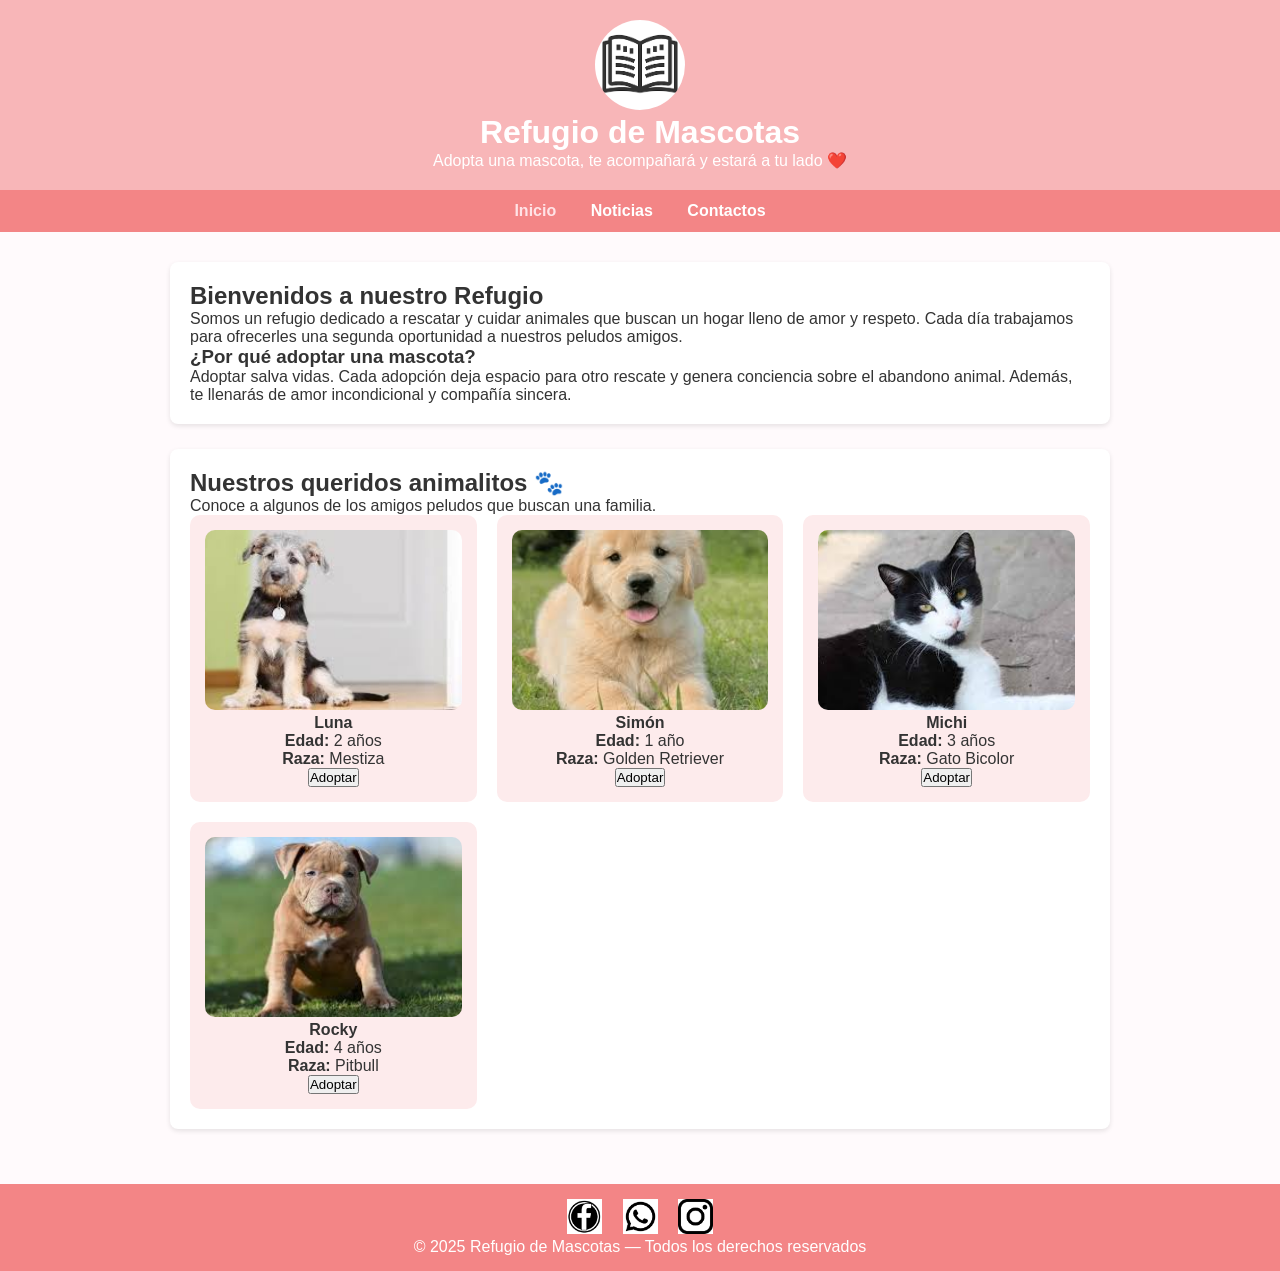
<file: index.html>
<!DOCTYPE html>
<html lang="es">
<head>
    <meta charset="UTF-8">
    <meta name="viewport" content="width=device-width, initial-scale=1.0">
    <title>Refugio de Mascotas</title>
    <link rel="stylesheet" href="css/inicio.css">
</head>
<body>
    <header>
        <img src="img/libro.png" alt="Logo del refugio" width="90" height="90">
        <h1>Refugio de Mascotas</h1>
        <p>Adopta una mascota, te acompañará y estará a tu lado ❤️</p>
    </header>

    <nav>
        <a href="index.html" class="active">Inicio</a>
        <a href="noticias.html">Noticias</a>
        <a href="contactos.html">Contactos</a>
    </nav>
    

    <main>
        <article>
            <h2>Bienvenidos a nuestro Refugio</h2>
            <p>Somos un refugio dedicado a rescatar y cuidar animales que buscan un hogar lleno de amor y respeto. Cada día trabajamos para ofrecerles una segunda oportunidad a nuestros peludos amigos.</p>

            <section>
                <h3>¿Por qué adoptar una mascota?</h3>
                <p>Adoptar salva vidas. Cada adopción deja espacio para otro rescate y genera conciencia sobre el abandono animal. Además, te llenarás de amor incondicional y compañía sincera.</p>
            </section>
        </article>

        <article id="mascotas">
            <h2>Nuestros queridos animalitos 🐾</h2>
            <p>Conoce a algunos de los amigos peludos que buscan una familia.</p>
            <div id="lista-mascotas" class="grid"></div>
        </article>
    </main>

    <footer>
        <div class="social">
            <a href="https://www.facebook.com/" target="_blank"><img src="img/face.png" alt="Facebook"></a>
            <a href="https://wa.me/54900000000" target="_blank"><img src="img/whatsapp.png" alt="WhatsApp"></a>
            <a href="https://www.instagram.com/" target="_blank"><img src="img/ig.png" alt="Instagram"></a>
        </div>
        <p>© 2025 Refugio de Mascotas — Todos los derechos reservados</p>
    </footer>

    <script src="js/script.js" defer></script>
</body>
</html>
</file>
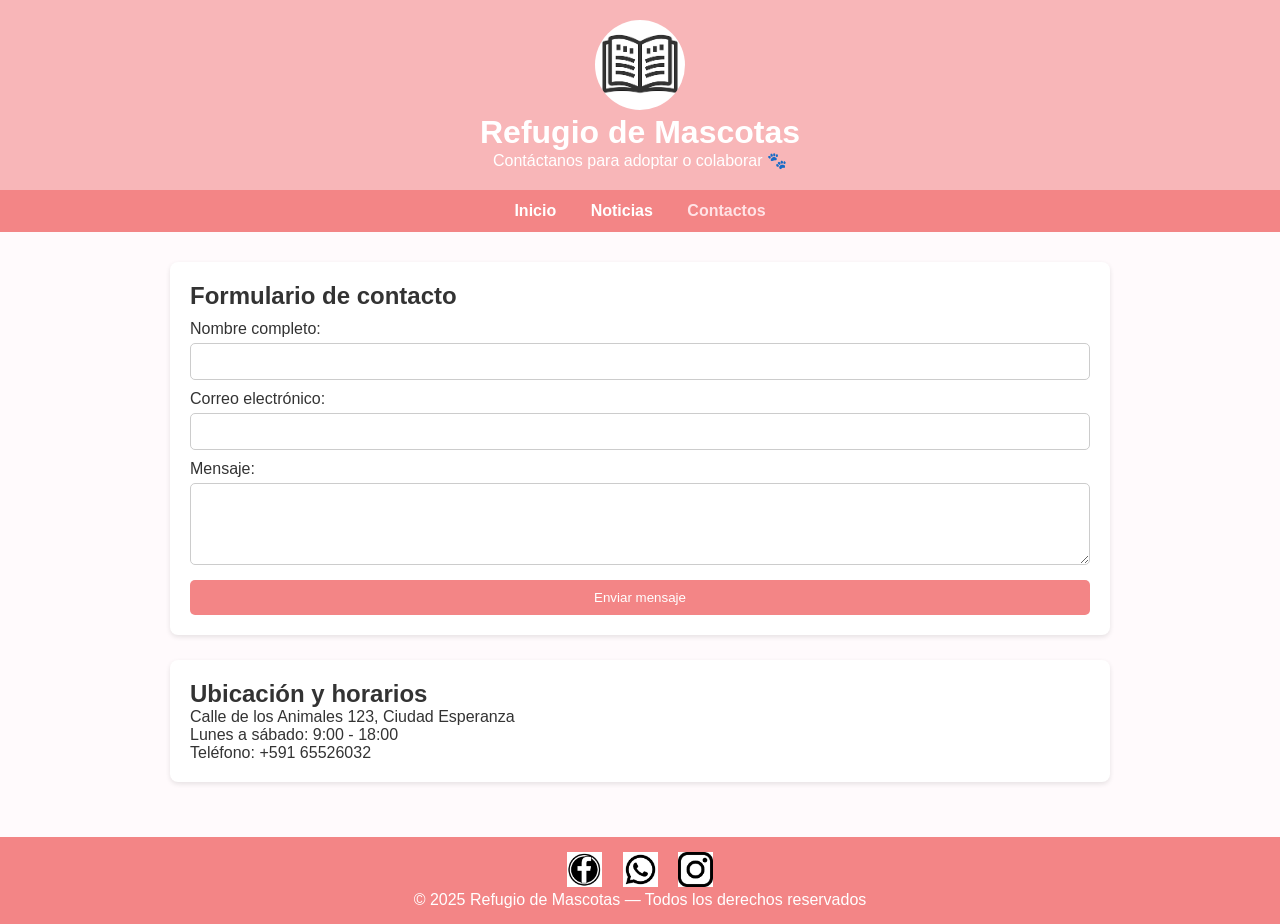
<file: Contactos.html>
<!DOCTYPE html>
<html lang="es">
<head>
    <meta charset="UTF-8">
    <meta name="viewport" content="width=device-width, initial-scale=1.0">
    <title>Contactos - Refugio de Mascotas</title>
    <link rel="stylesheet" href="css/contacto.css">
</head>
<body>
    <header>
        <img src="img/libro.png" alt="Logo" width="90" height="90">
        <h1>Refugio de Mascotas</h1>
        <p>Contáctanos para adoptar o colaborar 🐾</p>
    </header>

    <nav>
        <a href="index.html">Inicio</a>
        <a href="noticias.html">Noticias</a>
        <a href="contactos.html" class="active">Contactos</a>
    </nav>

    <main>
        <article>
            <h2>Formulario de contacto</h2>
            <form id="contactForm">
                <label for="nombre">Nombre completo:</label>
                <input type="text" id="nombre" required>

                <label for="email">Correo electrónico:</label>
                <input type="email" id="email" required>

                <label for="mensaje">Mensaje:</label>
                <textarea id="mensaje" rows="4" required></textarea>

                <button type="submit">Enviar mensaje</button>
            </form>
        </article>

        <article>
            <h2>Ubicación y horarios</h2>
            <p>Calle de los Animales 123, Ciudad Esperanza</p>
            <p>Lunes a sábado: 9:00 - 18:00</p>
            <p>Teléfono: +591 65526032</p>
        </article>
    </main>

    <footer>
        <div class="social">
            <a href="https://www.facebook.com/" target="_blank"><img src="img/face.png" alt="Facebook"></a>
            <a href="https://wa.me/59165526032" target="_blank"><img src="img/whatsapp.png" alt="WhatsApp"></a>
            <a href="https://www.instagram.com/" target="_blank"><img src="img/ig.png" alt="Instagram"></a>
        </div>
        <p>© 2025 Refugio de Mascotas — Todos los derechos reservados</p>
    </footer>

    <script src="js/script.js" defer></script>
</body>
</html>
</file>
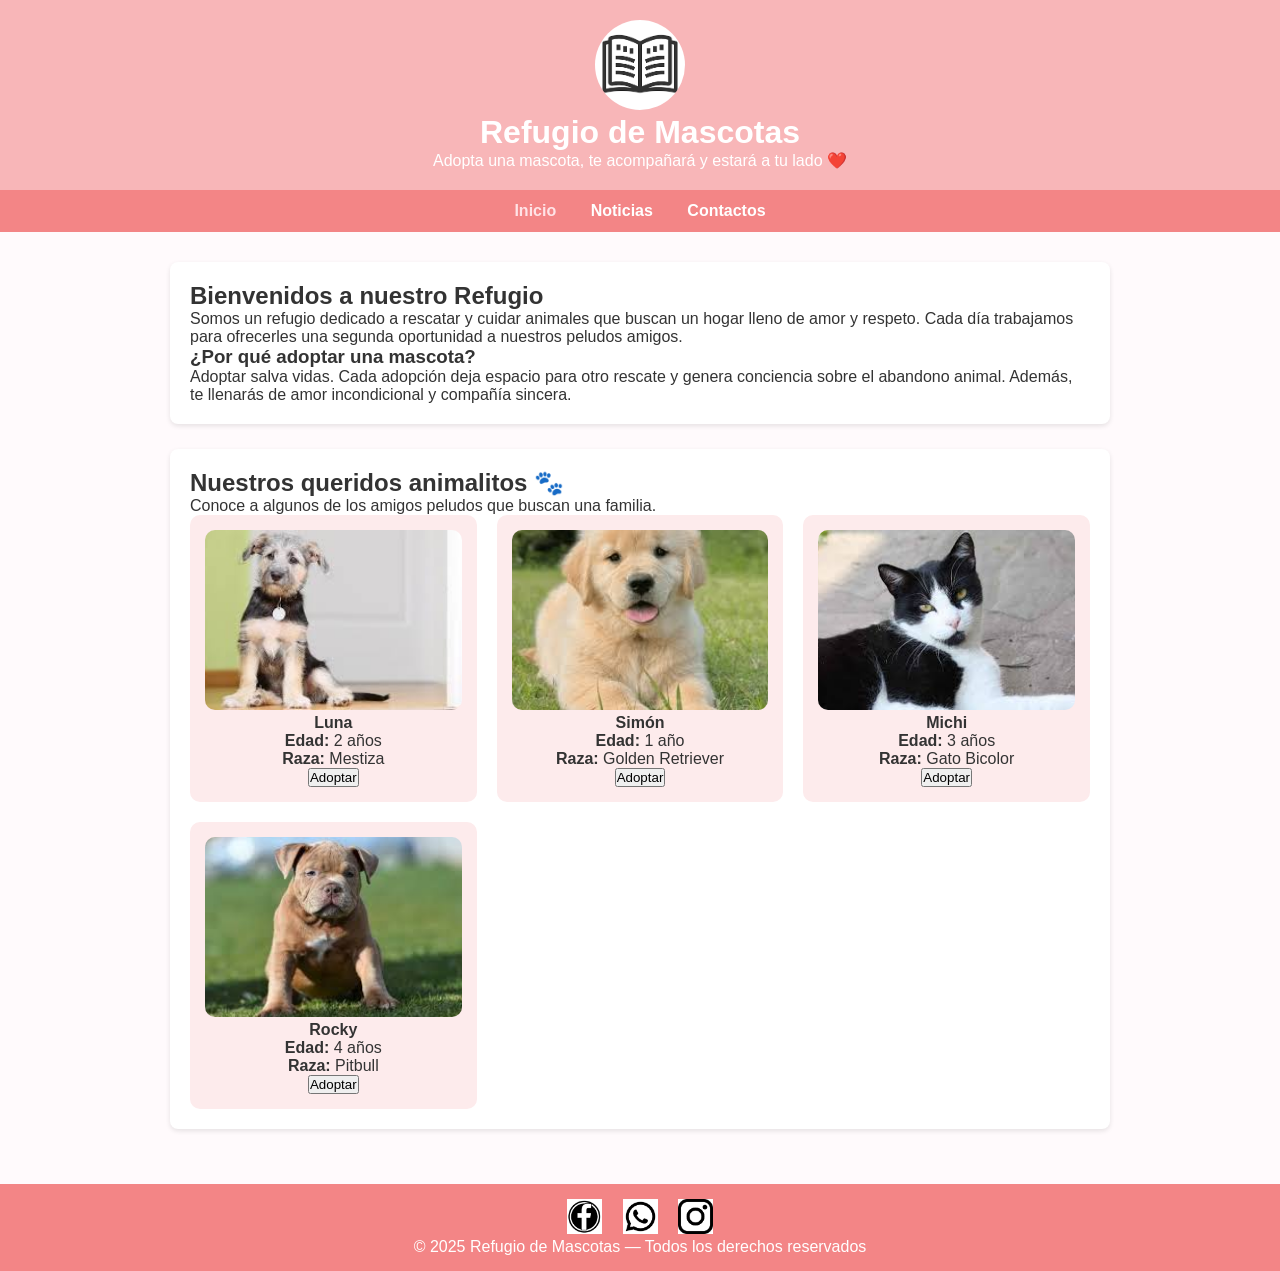
<file: Incio.html>
<!DOCTYPE html>
<html lang="es">
<head>
    <meta charset="UTF-8">
    <meta name="viewport" content="width=device-width, initial-scale=1.0">
    <title>Refugio de Mascotas</title>
    <link rel="stylesheet" href="css/inicio.css">
</head>
<body>
    <header>
        <img src="img/libro.png" alt="Logo del refugio" width="90" height="90">
        <h1>Refugio de Mascotas</h1>
        <p>Adopta una mascota, te acompañará y estará a tu lado ❤️</p>
    </header>

    <nav>
        <a href="index.html" class="active">Inicio</a>
        <a href="noticias.html">Noticias</a>
        <a href="contactos.html">Contactos</a>
    </nav>

    <main>
        <article>
            <h2>Bienvenidos a nuestro Refugio</h2>
            <p>Somos un refugio dedicado a rescatar y cuidar animales que buscan un hogar lleno de amor y respeto. Cada día trabajamos para ofrecerles una segunda oportunidad a nuestros peludos amigos.</p>

            <section>
                <h3>¿Por qué adoptar una mascota?</h3>
                <p>Adoptar salva vidas. Cada adopción deja espacio para otro rescate y genera conciencia sobre el abandono animal. Además, te llenarás de amor incondicional y compañía sincera.</p>
            </section>
        </article>

        <article id="mascotas">
            <h2>Nuestros queridos animalitos 🐾</h2>
            <p>Conoce a algunos de los amigos peludos que buscan una familia.</p>
            <div id="lista-mascotas" class="grid"></div>
        </article>
    </main>

    <footer>
        <div class="social">
            <a href="https://www.facebook.com/" target="_blank"><img src="img/face.png" alt="Facebook"></a>
            <a href="https://wa.me/54900000000" target="_blank"><img src="img/whatsapp.png" alt="WhatsApp"></a>
            <a href="https://www.instagram.com/" target="_blank"><img src="img/ig.png" alt="Instagram"></a>
        </div>
        <p>© 2025 Refugio de Mascotas — Todos los derechos reservados</p>
    </footer>

    <script src="js/script.js" defer></script>
</body>
</html>
</file>
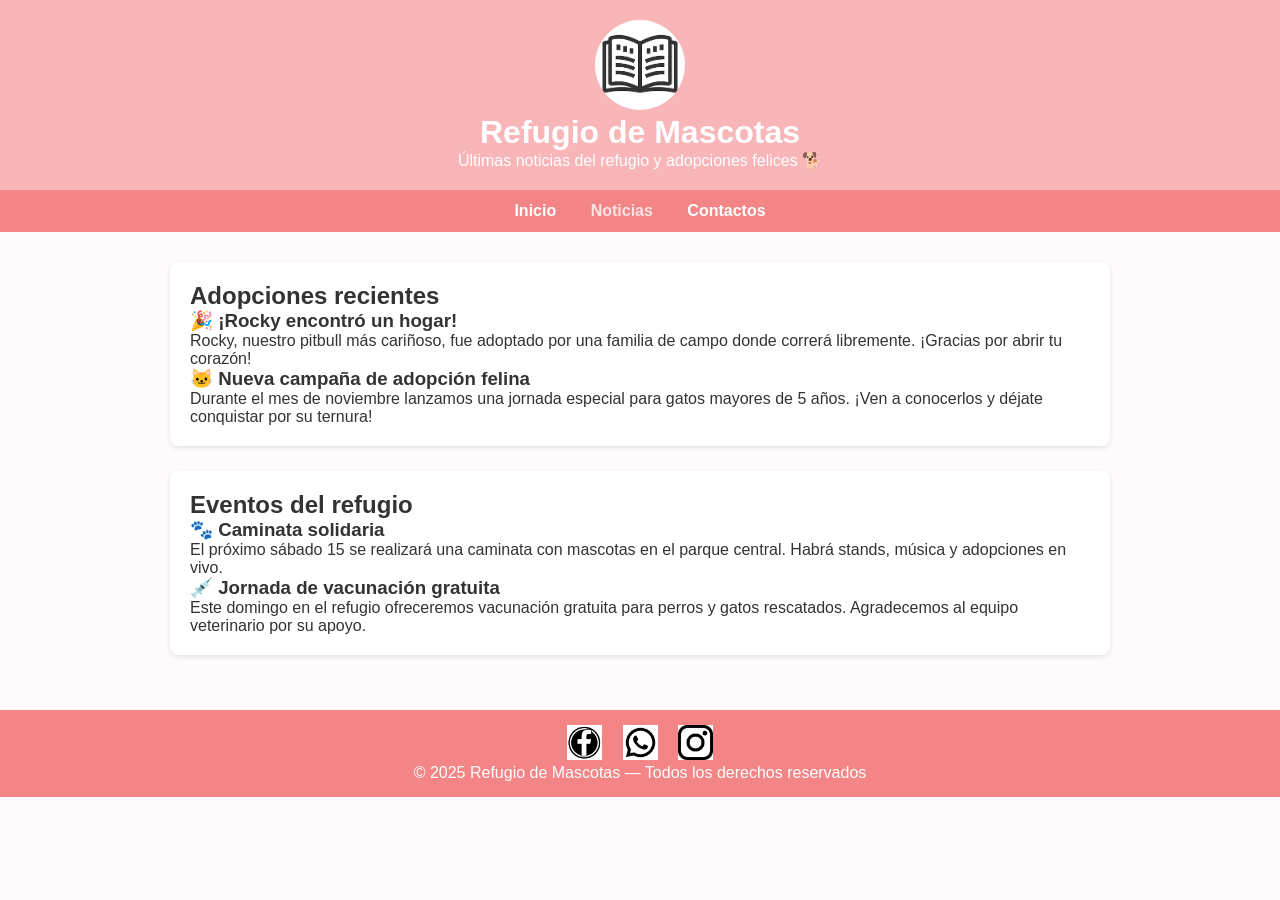
<file: Noticias.html>
<!DOCTYPE html>
<html lang="es">
<head>
    <meta charset="UTF-8">
    <meta name="viewport" content="width=device-width, initial-scale=1.0">
    <title>Noticias - Refugio de Mascotas</title>
    <link rel="stylesheet" href="css/noticias.css">
</head>
<body>
    <header>
        <img src="img/libro.png" alt="Logo" width="90" height="90">
        <h1>Refugio de Mascotas</h1>
        <p>Últimas noticias del refugio y adopciones felices 🐕</p>
    </header>

    <nav>
        <a href="index.html">Inicio</a>
        <a href="noticias.html" class="active">Noticias</a>
        <a href="contactos.html">Contactos</a>
    </nav>

    <main>
        <article>
            <h2>Adopciones recientes</h2>
            <section>
                <h3>🎉 ¡Rocky encontró un hogar!</h3>
                <p>Rocky, nuestro pitbull más cariñoso, fue adoptado por una familia de campo donde correrá libremente. ¡Gracias por abrir tu corazón!</p>
            </section>

            <section>
                <h3>🐱 Nueva campaña de adopción felina</h3>
                <p>Durante el mes de noviembre lanzamos una jornada especial para gatos mayores de 5 años. ¡Ven a conocerlos y déjate conquistar por su ternura!</p>
            </section>
        </article>

        <article>
            <h2>Eventos del refugio</h2>
            <section>
                <h3>🐾 Caminata solidaria</h3>
                <p>El próximo sábado 15 se realizará una caminata con mascotas en el parque central. Habrá stands, música y adopciones en vivo.</p>
            </section>

            <section>
                <h3>💉 Jornada de vacunación gratuita</h3>
                <p>Este domingo en el refugio ofreceremos vacunación gratuita para perros y gatos rescatados. Agradecemos al equipo veterinario por su apoyo.</p>
            </section>
        </article>
    </main>

    <footer>
        <div class="social">
            <a href="https://www.facebook.com/" target="_blank"><img src="img/face.png" alt="Facebook"></a>
            <a href="https://wa.me/54900000000" target="_blank"><img src="img/whatsapp.png" alt="WhatsApp"></a>
            <a href="https://www.instagram.com/" target="_blank"><img src="img/ig.png" alt="Instagram"></a>
        </div>
        <p>© 2025 Refugio de Mascotas — Todos los derechos reservados</p>
    </footer>
</body>
</html>
</file>
<file: css/inicio.css>
* { margin: 0; padding: 0; box-sizing: border-box; }

body {
    font-family: 'Segoe UI', Tahoma, Geneva, Verdana, sans-serif;
    background-color: #fffafc;
    color: #333;
}

header {
    background-color: #f8b6b8;
    color: white;
    text-align: center;
    padding: 20px;
}

header img { border-radius: 50%; }

nav {
    background-color: #f38586;
    text-align: center;
    padding: 12px;
}

nav a {
    color: white;
    text-decoration: none;
    margin: 0 15px;
    font-weight: bold;
    transition: color 0.3s ease;
}

nav a:hover, nav a.active {
    color: #ffe3e6;
}

main {
    padding: 30px;
    max-width: 1000px;
    margin: 0 auto;
}

article {
    background: #fff;
    padding: 20px;
    margin-bottom: 25px;
    border-radius: 8px;
    box-shadow: 0 2px 5px rgba(0,0,0,0.1);
}

.grid {
    display: grid;
    grid-template-columns: repeat(auto-fit, minmax(220px, 1fr));
    gap: 20px;
}

.mascota {
    background: #fdebec;
    border-radius: 10px;
    text-align: center;
    padding: 15px;
    transition: transform 0.3s ease;
}

.mascota:hover { transform: scale(1.05); }

.mascota img {
    width: 100%;
    height: 180px;
    object-fit: cover;
    border-radius: 10px;
}

/* Formulario */
form {
    display: flex;
    flex-direction: column;
}

form label {
    margin-top: 10px;
}

form input, form textarea {
    padding: 10px;
    margin-top: 5px;
    border: 1px solid #ccc;
    border-radius: 5px;
}

form button {
    margin-top: 15px;
    padding: 10px;
    background-color: #f38586;
    color: white;
    border: none;
    border-radius: 5px;
    cursor: pointer;
    transition: background 0.3s;
}

form button:hover {
    background-color: #e56d70;
}

/* Footer */
footer {
    background-color: #f38586;
    color: white;
    text-align: center;
    padding: 15px;
}

footer .social img {
    width: 35px;
    margin: 0 8px;
    transition: transform 0.3s;
}

footer .social img:hover { transform: scale(1.2); }
</file>
<file: css/contacto.css>
* { margin: 0; padding: 0; box-sizing: border-box; }

body {
    font-family: 'Segoe UI', Tahoma, Geneva, Verdana, sans-serif;
    background-color: #fffafc;
    color: #333;
}

header {
    background-color: #f8b6b8;
    color: white;
    text-align: center;
    padding: 20px;
}

header img { border-radius: 50%; }

nav {
    background-color: #f38586;
    text-align: center;
    padding: 12px;
}

nav a {
    color: white;
    text-decoration: none;
    margin: 0 15px;
    font-weight: bold;
    transition: color 0.3s ease;
}

nav a:hover, nav a.active {
    color: #ffe3e6;
}

main {
    padding: 30px;
    max-width: 1000px;
    margin: 0 auto;
}

article {
    background: #fff;
    padding: 20px;
    margin-bottom: 25px;
    border-radius: 8px;
    box-shadow: 0 2px 5px rgba(0,0,0,0.1);
}

.grid {
    display: grid;
    grid-template-columns: repeat(auto-fit, minmax(220px, 1fr));
    gap: 20px;
}

.mascota {
    background: #fdebec;
    border-radius: 10px;
    text-align: center;
    padding: 15px;
    transition: transform 0.3s ease;
}

.mascota:hover { transform: scale(1.05); }

.mascota img {
    width: 100%;
    height: 180px;
    object-fit: cover;
    border-radius: 10px;
}

/* Formulario */
form {
    display: flex;
    flex-direction: column;
}

form label {
    margin-top: 10px;
}

form input, form textarea {
    padding: 10px;
    margin-top: 5px;
    border: 1px solid #ccc;
    border-radius: 5px;
}

form button {
    margin-top: 15px;
    padding: 10px;
    background-color: #f38586;
    color: white;
    border: none;
    border-radius: 5px;
    cursor: pointer;
    transition: background 0.3s;
}

form button:hover {
    background-color: #e56d70;
}

/* Footer */
footer {
    background-color: #f38586;
    color: white;
    text-align: center;
    padding: 15px;
}

footer .social img {
    width: 35px;
    margin: 0 8px;
    transition: transform 0.3s;
}

footer .social img:hover { transform: scale(1.2); }
</file>
<file: css/noticias.css>
* { margin: 0; padding: 0; box-sizing: border-box; }

body {
    font-family: 'Segoe UI', Tahoma, Geneva, Verdana, sans-serif;
    background-color: #fffafc;
    color: #333;
}

header {
    background-color: #f8b6b8;
    color: white;
    text-align: center;
    padding: 20px;
}

header img { border-radius: 50%; }

nav {
    background-color: #f38586;
    text-align: center;
    padding: 12px;
}

nav a {
    color: white;
    text-decoration: none;
    margin: 0 15px;
    font-weight: bold;
    transition: color 0.3s ease;
}

nav a:hover, nav a.active {
    color: #ffe3e6;
}

main {
    padding: 30px;
    max-width: 1000px;
    margin: 0 auto;
}

article {
    background: #fff;
    padding: 20px;
    margin-bottom: 25px;
    border-radius: 8px;
    box-shadow: 0 2px 5px rgba(0,0,0,0.1);
}

.grid {
    display: grid;
    grid-template-columns: repeat(auto-fit, minmax(220px, 1fr));
    gap: 20px;
}

.mascota {
    background: #fdebec;
    border-radius: 10px;
    text-align: center;
    padding: 15px;
    transition: transform 0.3s ease;
}

.mascota:hover { transform: scale(1.05); }

.mascota img {
    width: 100%;
    height: 180px;
    object-fit: cover;
    border-radius: 10px;
}

/* Formulario */
form {
    display: flex;
    flex-direction: column;
}

form label {
    margin-top: 10px;
}

form input, form textarea {
    padding: 10px;
    margin-top: 5px;
    border: 1px solid #ccc;
    border-radius: 5px;
}

form button {
    margin-top: 15px;
    padding: 10px;
    background-color: #f38586;
    color: white;
    border: none;
    border-radius: 5px;
    cursor: pointer;
    transition: background 0.3s;
}

form button:hover {
    background-color: #e56d70;
}

/* Footer */
footer {
    background-color: #f38586;
    color: white;
    text-align: center;
    padding: 15px;
}

footer .social img {
    width: 35px;
    margin: 0 8px;
    transition: transform 0.3s;
}

footer .social img:hover { transform: scale(1.2); }
</file>
